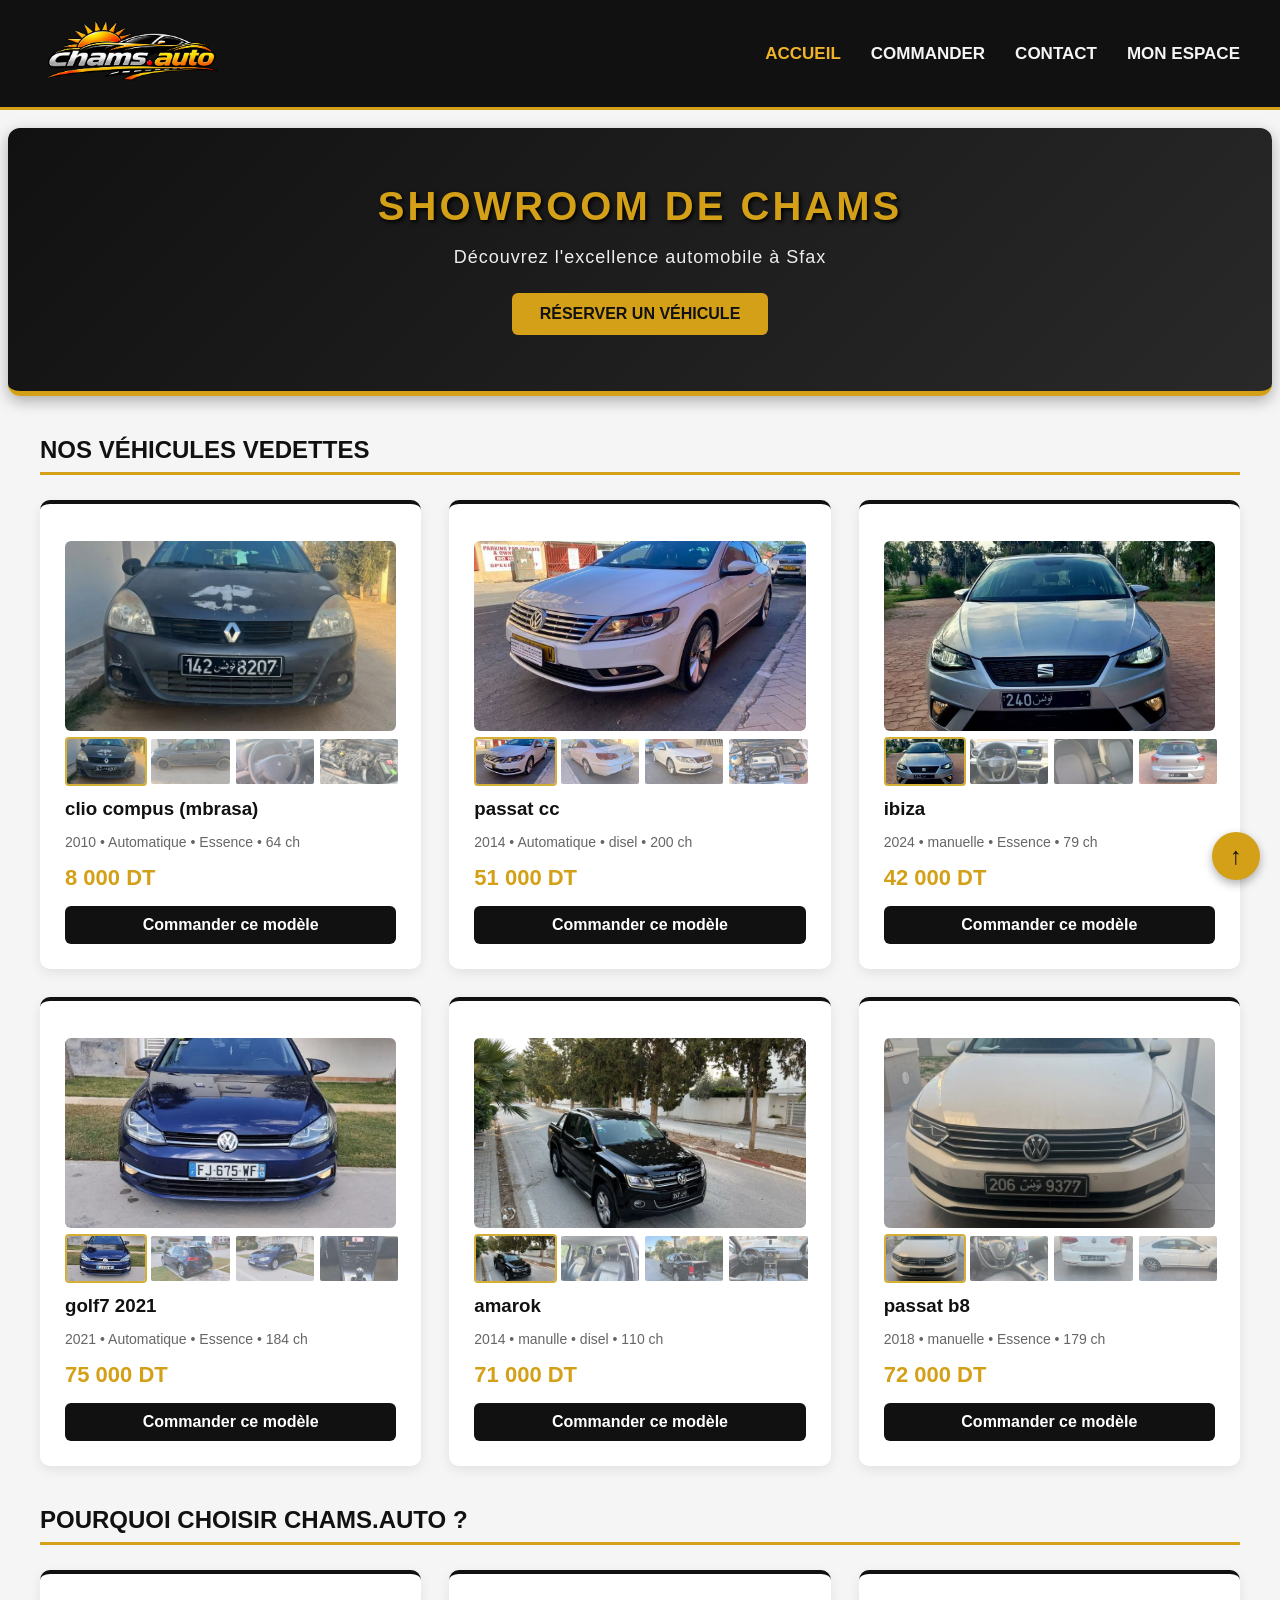
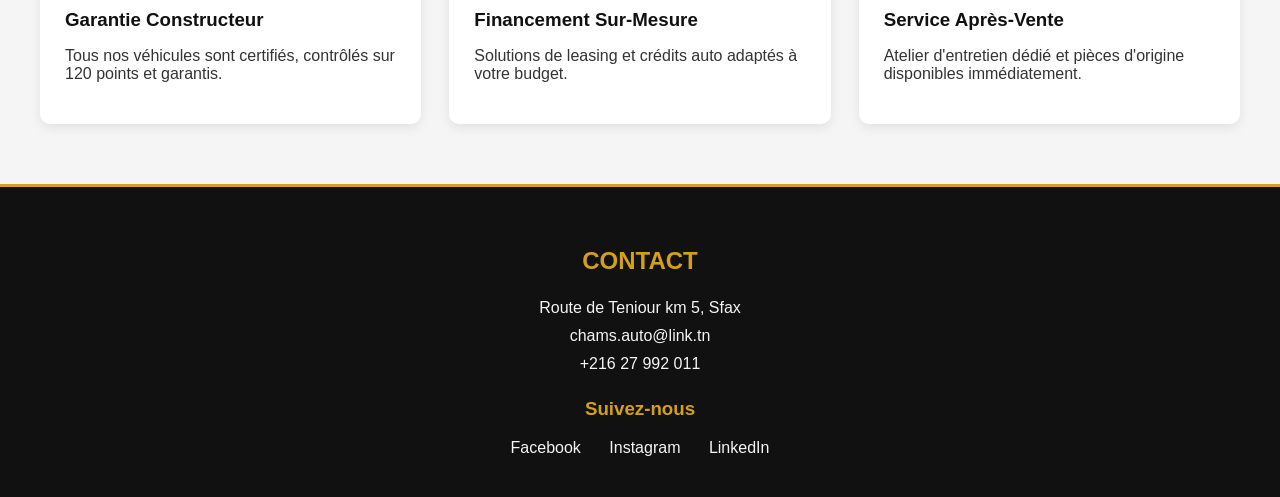
<file: index.html>
<!DOCTYPE html>
<html lang="fr">
<head>
    <meta charset="UTF-8">
    <meta name="viewport" content="width=device-width, initial-scale=1.0">
    <title>SHOWROOM DE CHAMS — Accueil</title>
    <link rel="stylesheet" href="style.css">
    <link rel="icon" href="2e2af3dd-22d3-420d-b3a7-045f84b7f4fe.png">
    <meta name="Author" content="A.chamseddine">
    <script src="commande.js" defer></script>
</head>
<body>
    <a href="#" class="flech" title="Haut de page">↑</a>
    
    <nav id="sommaire">
        <a href="index.html"><img src="img1.png" alt="Logo Chams Auto"></a>
        <ul>
            <li><a href="index.html" class="actif">Accueil</a></li>
            <li><a href="commender.html">Commander</a></li>
            <li><a href="#cont">Contact</a></li>
            <li><a href="inscription.html">Mon espace</a></li>
        </ul>
    </nav>

    <header>
        <h1>SHOWROOM DE CHAMS</h1>
        <p>Découvrez l'excellence automobile à Sfax</p>
        <a href="commender.html" class="btn-or">Réserver un véhicule</a>
    </header>

    <main>
        <section class="section-container">
            <h2>Nos Véhicules Vedettes</h2>
            <div class="grille-voitures">
                <!-- Carte 1-->
                <article class="carte-voiture">
                    
                    
                    <div class="galerie-carte">
                        <img class="photo-grande" src="clio/clio1.jpg" alt="clio(mbrasa)">
                        <div class="miniatures">
                            <img src="clio/clio1.jpg" alt="Vue 1" class="active" onclick="changerPhoto(this)">
                            <img src="clio/clio2.jpg" alt="Vue 2" onclick="changerPhoto(this)">
                            <img src="clio/clio3.jpg" alt="Vue 3" onclick="changerPhoto(this)">
                            <img src="clio/clio4.jpg" alt="Vue 4" onclick="changerPhoto(this)">
                        </div>
                    </div>

                    <h3>clio compus (mbrasa)</h3>
                    <p class="specs">2010 • Automatique • Essence • 64 ch</p>
                    <p class="prix">8 000 DT</p>
                    <a href="commender.html" class="btn-carte">Commander ce modèle</a>
                </article>

                <!-- Carte 2-->
                <article class="carte-voiture">
                    
                    
                    <div class="galerie-carte">
                        <img class="photo-grande" src="passt cc/passt1.jpg" alt="passat cc">
                        <div class="miniatures">
                            <img src="passt cc/passt1.jpg" alt="Vue 1" class="active" onclick="changerPhoto(this)">
                            <img src="passt cc/passt2.jpg" alt="Vue 2" onclick="changerPhoto(this)">
                            <img src="passt cc/passt3.jpg" alt="Vue 3" onclick="changerPhoto(this)">
                            <img src="passt cc/passt4.jpg" alt="Vue 4" onclick="changerPhoto(this)">
                        </div>
                    </div>

                    <h3>passat cc</h3>
                    <p class="specs">2014 • Automatique • disel • 200 ch</p>
                    <p class="prix">51 000 DT</p>
                    <a href="commender.html" class="btn-carte">Commander ce modèle</a>
                </article>

                <!-- Carte 3-->
                <article class="carte-voiture">
                    
                    
                    <div class="galerie-carte">
                        <img class="photo-grande" src="ibaza/ibiza1.webp" alt="ibiza">
                        <div class="miniatures">
                            <img src="ibaza/ibiza1.webp" alt="Vue 1" class="active" onclick="changerPhoto(this)">
                            <img src="ibaza/ibiza2.webp" alt="Vue 2" onclick="changerPhoto(this)">
                            <img src="ibaza/ibiza3.webp" alt="Vue 3" onclick="changerPhoto(this)">
                            <img src="ibaza/ibiza4.webp" alt="Vue 4" onclick="changerPhoto(this)">
                        </div>
                    </div>

                    <h3>ibiza</h3>
                    <p class="specs">2024 • manuelle • Essence • 79 ch</p>
                    <p class="prix">42 000 DT</p>
                    <a href="commender.html" class="btn-carte">Commander ce modèle</a>
                </article>
                <!-- Carte 4-->
                <article class="carte-voiture">
                    
                    
                    <div class="galerie-carte">
                        <img class="photo-grande" src="golf7/golf7.1.webp" alt="golf7">
                        <div class="miniatures">
                            <img src="golf7/golf7.1.webp" alt="Vue 1" class="active" onclick="changerPhoto(this)">
                            <img src="golf7/golf7.2.webp" alt="Vue 2" onclick="changerPhoto(this)">
                            <img src="golf7/golf7.3.webp" alt="Vue 3" onclick="changerPhoto(this)">
                            <img src="golf7/golf7.4.webp" alt="Vue 4" onclick="changerPhoto(this)">
                        </div>
                    </div>

                    <h3>golf7 2021</h3>
                    <p class="specs">2021 • Automatique • Essence • 184 ch</p>
                    <p class="prix">75 000 DT</p>
                    <a href="commender.html" class="btn-carte">Commander ce modèle</a>
                </article>

                <!-- Carte 5-->
                <article class="carte-voiture">
                    
                    
                    <div class="galerie-carte">
                        <img class="photo-grande" src="amarok/amrok1.webp" alt="amrok">
                        <div class="miniatures">
                            <img src="amarok/amrok1.webp" alt="Vue 1" class="active" onclick="changerPhoto(this)">
                            <img src="amarok/amrok2.webp" alt="Vue 2" onclick="changerPhoto(this)">
                            <img src="amarok/amrok3.webp" alt="Vue 3" onclick="changerPhoto(this)">
                            <img src="amarok/amrok4.webp" alt="Vue 4" onclick="changerPhoto(this)">
                        </div>
                    </div>

                    <h3>amarok</h3>
                    <p class="specs">2014 • manulle • disel • 110 ch</p>
                    <p class="prix">71 000 DT</p>
                    <a href="commender.html" class="btn-carte">Commander ce modèle</a>
                </article>

                <!-- Carte 6-->
                <article class="carte-voiture">
                    
                    
                    <div class="galerie-carte">
                        <img class="photo-grande" src="passatb8/b81.jpg" alt="passat b8">
                        <div class="miniatures">
                            <img src="passatb8/b81.jpg" alt="Vue 1" class="active" onclick="changerPhoto(this)">
                            <img src="passatb8/b82.jpg" alt="Vue 2" onclick="changerPhoto(this)">
                            <img src="passatb8/b8.3.jpg" alt="Vue 3" onclick="changerPhoto(this)">
                            <img src="passatb8/b84.jpg" alt="Vue 4" onclick="changerPhoto(this)">
                        </div>
                    </div>

                    <h3>passat b8</h3>
                    <p class="specs">2018 • manuelle • Essence • 179 ch</p>
                    <p class="prix">72 000 DT</p>
                    <a href="commender.html" class="btn-carte">Commander ce modèle</a>
                </article>
                
            </div>
        </section>

        <section class="section-container">
            <h2>Pourquoi choisir Chams.Auto ?</h2>
            <div class="grille-services">
                <div class="service-box">
                    <h3>Garantie Constructeur</h3>
                    <p>Tous nos véhicules sont certifiés, contrôlés sur 120 points et garantis.</p>
                </div>
                <div class="service-box">
                    <h3>Financement Sur-Mesure</h3>
                    <p>Solutions de leasing et crédits auto adaptés à votre budget.</p>
                </div>
                <div class="service-box">
                    <h3>Service Après-Vente</h3>
                    <p>Atelier d'entretien dédié et pièces d'origine disponibles immédiatement.</p>
                </div>
            </div>
        </section>
    </main>

    <footer>
        <h2 id="cont">Contact</h2>
        <section id="contact">
            <ol>
                <li>Route de Teniour km 5, Sfax</li>
                <li><a href="mailto:chams.auto@link.tn">chams.auto@link.tn</a></li>
                <li><a href="tel:+21627992011">+216 27 992 011</a></li>
            </ol>
            <h3>Suivez-nous</h3>
            <div class="reseaux">
                <a href="https://www.facebook.com/chams.auto" target="_blank">Facebook</a>
                <a href="https://www.instagram.com/chams.auto" target="_blank">Instagram</a>
                <a href="https://www.linkedin.com/company/chams.auto" target="_blank">LinkedIn</a>
            </div>
        </section>
    </footer>

    
</body>
</html>
</file>
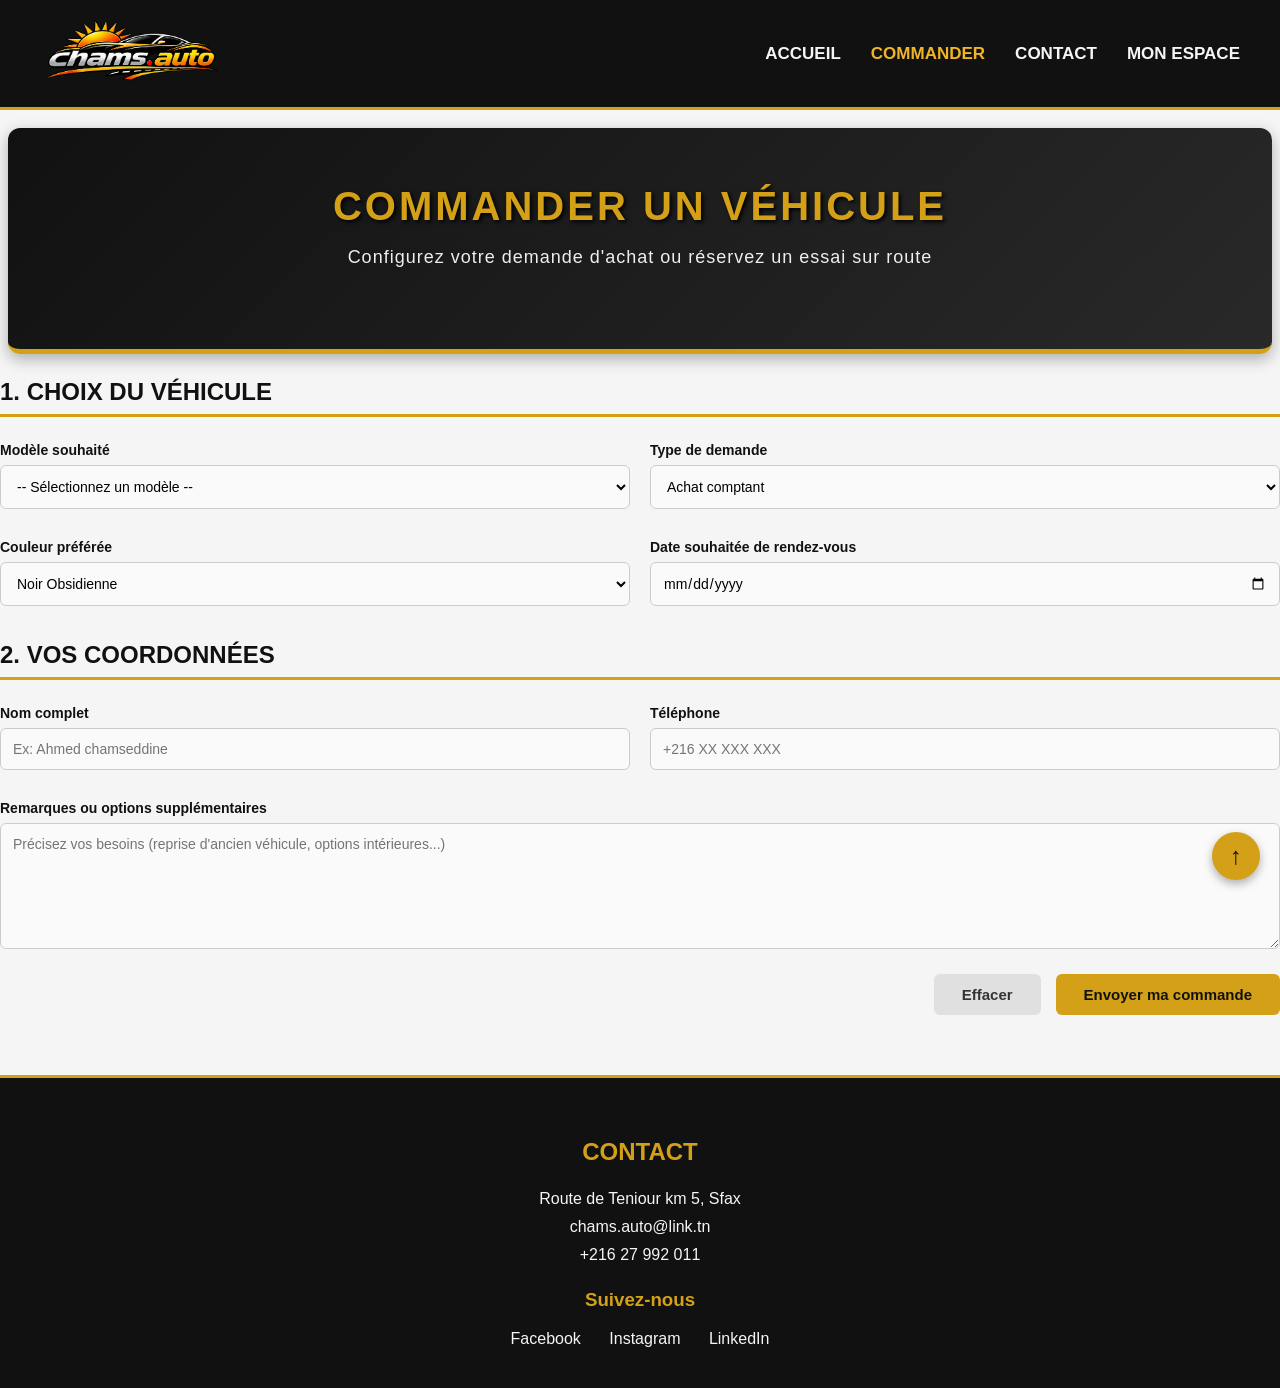
<file: commender.html>
<!DOCTYPE html>
<html lang="fr">
<head>
    <meta charset="UTF-8">
    <meta name="viewport" content="width=device-width, initial-scale=1.0">
    <title>Commander un véhicule — SHOWROOM DE CHAMS</title>
    <link rel="stylesheet" href="style.css">
    <link rel="icon" href="2e2af3dd-22d3-420d-b3a7-045f84b7f4fe.png">
    <meta name="Author" content="A.chamseddine">
    <meta name="description" content="Commandez ou réservez un essai chez Showroom de Chams">
    <script src="commande.js" defer></script>
</head>
<body>
    <a href="#" class="flech" title="Haut de page">↑</a>
    
    <nav id="sommaire">
        <a href="index.html"><img src="img1.png" alt="Logo Chams Auto"></a>
        <ul>
            <li><a href="index.html">Accueil</a></li>
            <li><a href="commender.html" class="actif">Commander</a></li>
            <li><a href="#cont">Contact</a></li>
            <li><a href="inscription.html">Mon espace</a></li>
        </ul>
    </nav>

    <header>
        <h1>COMMANDER UN VÉHICULE</h1>
        <p>Configurez votre demande d'achat ou réservez un essai sur route</p>
    </header>

    <main>
        <form id="commande-form" onsubmit="validerCommande(event) ">
            <h2>1. Choix du véhicule</h2>
            <div class="ligne">
                <div class="champ">
                    <label for="modele">Modèle souhaité </label>
                    <select id="modele" name="modele" required>
                        <option value="">-- Sélectionnez un modèle --</option>
                        <option value="clio">clio compus (8 000 DT)</option>
                        <option value="passt cc">passat cc (51 000 DT)</option>
                        <option value="ibiza">ibiza(42 000 DT)</option>
                        <option value="golf7">golf7(75 000 DT)</option>
                        <option value="amrok">amrok(71 000 DT)</option>
                        <option value="passat b8">passat b8(72 000 DT)</option>
                        <option value="autre">Autre modèle sur commande</option>
                    </select>
                </div>

                <div class="champ">
                    <label for="type_demande">Type de demande </label>
                    <select id="type_demande" name="type_demande" required>
                        <option value="achat">Achat comptant</option>
                        <option value="leasing">Financement / Leasing</option>
                        <option value="essai">Réserver un essai gratuit</option>
                    </select>
                </div>
            </div>

            <div class="ligne">
                <div class="champ">
                    <label for="couleur">Couleur préférée</label>
                    <select id="couleur" name="couleur">
                        <option value="noir">Noir Obsidienne</option>
                        <option value="blanc">Blanc Polaire</option>
                        <option value="gris">Gris Sélénite</option>
                        <option value="or">Or / Champagne</option>
                    </select>
                </div>

                <div class="champ">
                    <label for="date_rdv">Date souhaitée de rendez-vous</label>
                    <input type="date" id="date_rdv" name="date_rdv">
                </div>
            </div>

            <h2>2. Vos coordonnées</h2>
            <div class="ligne">
                <div class="champ">
                    <label for="nom_complet">Nom complet </label>
                    <input type="text" id="nom_complet" name="nom_complet" placeholder="Ex: Ahmed chamseddine" required>
                </div>

                <div class="champ">
                    <label for="telephone_commande">Téléphone </label>
                    <input type="tel" id="telephone_commande" name="telephone_commande" placeholder="+216 XX XXX XXX" required>
                </div>
            </div>

            <div class="champ">
                <label for="remarques">Remarques ou options supplémentaires</label>
                <textarea id="remarques" name="remarques" placeholder="Précisez vos besoins (reprise d'ancien véhicule, options intérieures...)"></textarea>
            </div>

            <div class="boutons">
                <input type="reset" id="btn-reset-commande" name="reset_commande" value="Effacer" class="reset">
                <input type="submit" id="btn-submit-commande" name="submit_commande" value="Envoyer ma commande" class="submit">
            </div>
        </form>
    </main>

    <footer>
        <h2 id="cont">Contact</h2>
        <section id="contact">
            <ol>
                <li>Route de Teniour km 5, Sfax</li>
                <li><a href="mailto:chams.auto@link.tn">chams.auto@link.tn</a></li>
                <li><a href="tel:+21627992011">+216 27 992 011</a></li>
            </ol>
            <h3>Suivez-nous</h3>
            <div class="reseaux">
                <a href="https://www.facebook.com/chams.auto" target="_blank">Facebook</a>
                <a href="https://www.instagram.com/chams.auto" target="_blank">Instagram</a>
                <a href="https://www.linkedin.com/company/chams.auto" target="_blank">LinkedIn</a>
            </div>
        </section>
    </footer>
</body>
</html>
</file>
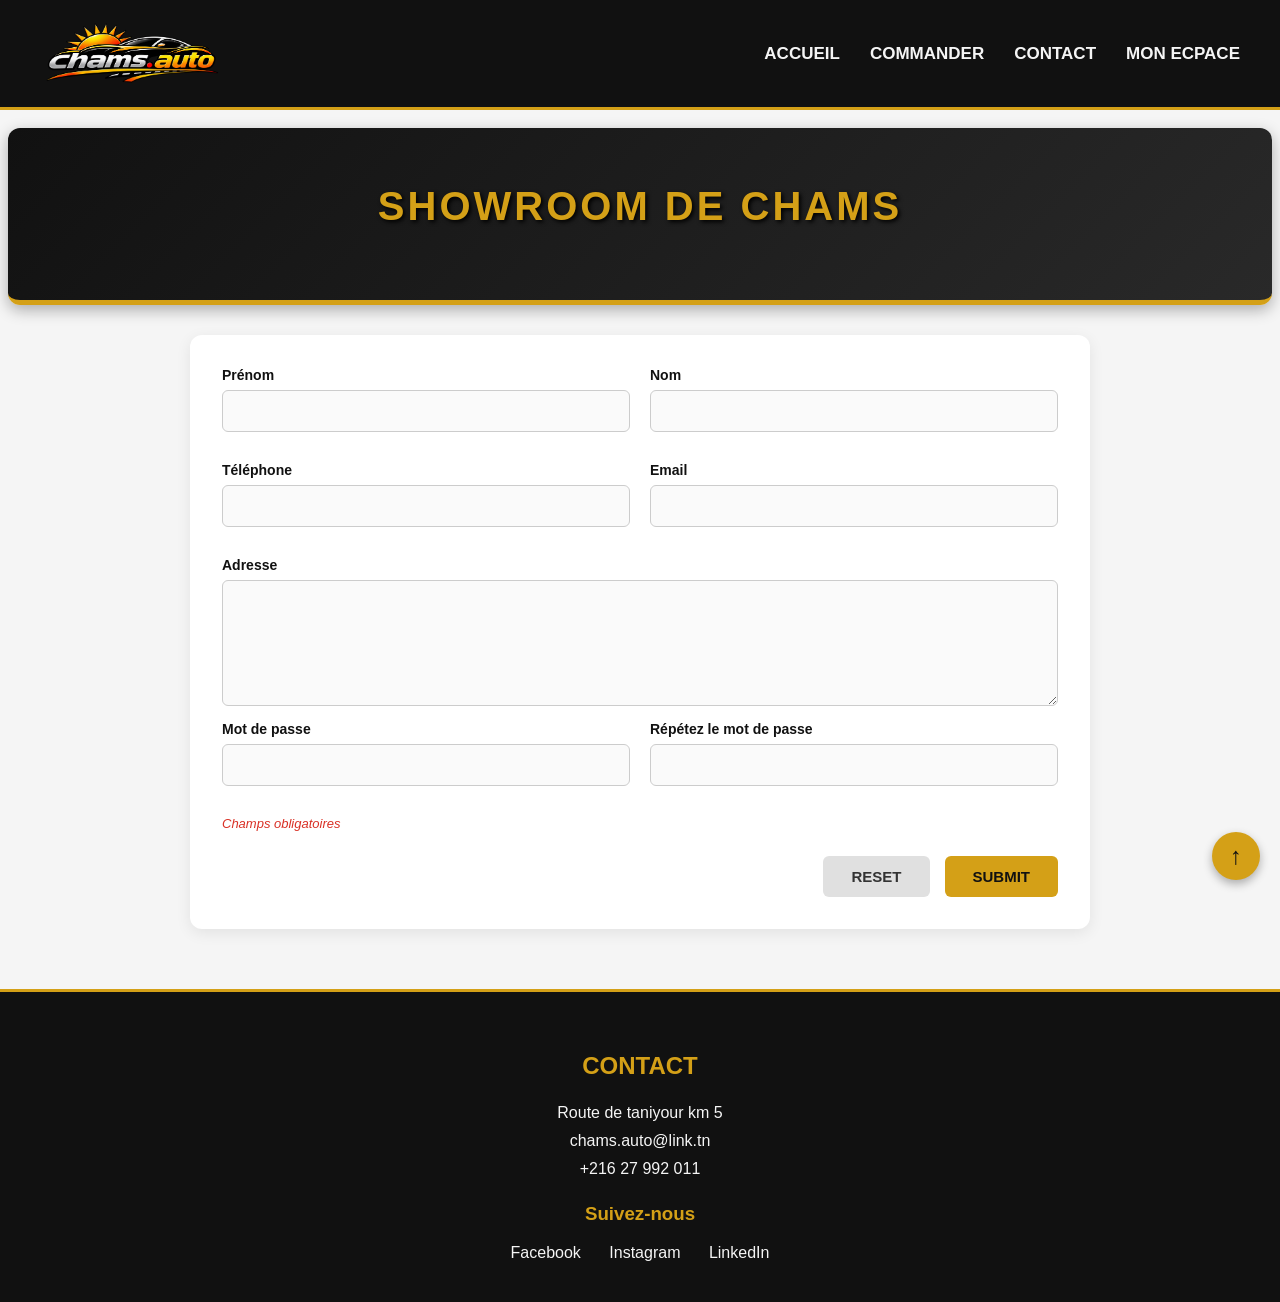
<file: inscription.html>
<!DOCTYPE html>
<html lang="fr">
<head>
    <meta charset="UTF-8">
    <meta name="viewport" content="width=device-width, initial-scale=1.0">
    <title>inscriver vous —SHOWROOM DE CHAMS</title>
    <link rel="stylesheet" href="style.css">
    <link rel="icon" href="2e2af3dd-22d3-420d-b3a7-045f84b7f4fe.png">
    <meta name="Author" content="A.chamseddine">
    <script src="commande.js" defer></script>
</head>
<body>
    <a href="#" class="flech" title="Haut de page">↑</a>
    <header>
        <h1>SHOWROOM DE CHAMS</h1>
    </header>
    <nav id="sommaire">
        <img src="img1.png" alt="l'image de showroom">
        <ul>
            <li><a href="index.html">Accueil</a></li>
            <li><a href="commender.html">commander</a></li>
            <li><a href="#cont">contact</a></li>
            <li><a href="inscription.html">mon ecpace</a></li>
        </ul>
    </nav>
    
    <form id="inscription" onsubmit="validerInscription(event)">
        <div class="ligne">
            <div class="champ">
                <label for="prenom">Prénom </label>
                <input type="text" id="prenom" name="prenom" required>
            </div>

            <div class="champ">
                <label for="nom">Nom </label>
                <input type="text" id="nom" name="nom" required>
            </div>
        </div>

        <div class="ligne">
            <div class="champ">
                <label for="telephone">Téléphone</label>
                <input type="tel" id="telephone" name="telephone" pattern="[2459][0-9]{7}"
                title="8 chiffres (2, 4, 5 ou 9 en tête)">
            </div>

            <div class="champ">
                <label for="email">Email </label>
                <input type="email" id="email" name="email" minlength="8" required>
            </div>
        </div>

        <div class="champ">
            <label for="adresse">Adresse </label>
            <textarea id="adresse" name="adresse" required></textarea>
        </div>

        <div class="ligne">
            <div class="champ">
                <label for="mdp">Mot de passe </label>
                <input type="password" id="mdp" name="mdp" required>
            </div>

            <div class="champ">
                <label for="mdp_confirm">Répétez le mot de passe </label>
                <input type="password" id="mdp_confirm" name="mdp_confirm" required>
            </div>
        </div>

        <p class="obligatoire"> Champs obligatoires</p>

        <div class="boutons">
            <input type="reset" id="btn-reset" name="reset" value="RESET" class="reset">
            <input type="submit" id="btn-submit" name="submit" value="SUBMIT" class="submit">
        </div>
    </form>

    <footer>
        <h2 id="cont">contact</h2>
        <section id="contact">
            <ol>
                <li>Route de taniyour km 5</li>
                <li><a href="mailto:chams.auto@link.tn">chams.auto@link.tn</a></li>
                <li><a href="tel:+216 27 992 011">+216 27 992 011</a></li>
            </ol>
            <h3>Suivez-nous</h3>
            <a href="https://www.facebook.com/chams.auto" target="_blank">Facebook</a>
            <a href="https://www.instagram.com/chams.auto" target="_blank">Instagram</a>
            <a href="https://www.linkedin.com/company/chams.auto" target="_blank">LinkedIn</a>
        </section>
    </footer>
</body>
</html>
</file>
<file: style.css>
:root {
    --noir: #111111;
    --or: #D4A017;
    --or-clair: #F0B429;
    --blanc: #F5F5F5;
    --gris: #292929;
    --gris-texte: #333333;
    --police-titre: "Roboto", Arial, sans-serif;
}

html {
    scroll-behavior: smooth;
}

body {
    background-color: var(--blanc);
    color: var(--gris-texte);
    font-family: Arial, sans-serif;
    margin: 0;
    padding-top: 110px;
}

/* flech */
.flech {
    position: fixed;
    bottom: 20px;
    right: 20px;
    background-color: var(--or);
    color: var(--noir);
    width: 48px;
    height: 48px;
    line-height: 48px;
    text-align: center;
    border-radius: 50%;
    text-decoration: none;
    font-size: 24px;
    font-weight: bold;
    box-shadow: 0 4px 10px rgba(0,0,0,0.3);
    transition: 0.3s;
    z-index: 999;
}

.flech:hover {
    background-color: var(--noir);
    color: var(--or);
}

/* Nav */
#sommaire {
    position: fixed;
    top: 0;
    left: 0;
    width: 100%;
    height: 110px;
    display: flex;
    justify-content: space-between;
    align-items: center;
    background-color: var(--noir);
    border-bottom: 3px solid var(--or);
    padding: 0 40px;
    box-sizing: border-box;
    z-index: 1000;
}

#sommaire img {
    width: 190px;
    height: 90px;
    object-fit: contain;
}

#sommaire ul {
    display: flex;
    align-items: center;
    gap: 30px;
    list-style: none;
    margin: 0;
    padding: 0;
}

#sommaire a {
    text-decoration: none;
    font-size: 17px;
    font-weight: bold;
    color: var(--blanc);
    text-transform: uppercase;
    transition: color 0.3s;
}

#sommaire a:hover,
#sommaire a.actif {
    color: var(--or-clair);
}

/* Header */
header {
    background: linear-gradient(135deg, #111111, #292929);
    color: white;
    text-align: center;
    padding: 60px 20px;
    margin: 20px auto;
    max-width: 1200px;
    border-radius: 12px;
    border-bottom: 5px solid var(--or);
    box-shadow: 0 5px 15px rgba(0,0,0,0.3);
}

header h1 {
    color: var(--or);
    font-size: 2.5rem;
    text-transform: uppercase;
    letter-spacing: 3px;
    margin: 0 0 15px 0;
    text-shadow: 2px 2px 4px black;
}

header p {
    color: #eeeeee;
    font-size: 18px;
    letter-spacing: 1px;
    margin-bottom: 25px;
}

.btn-or {
    display: inline-block;
    background-color: var(--or);
    color: var(--noir);
    padding: 12px 28px;
    border-radius: 6px;
    text-decoration: none;
    font-weight: bold;
    text-transform: uppercase;
    transition: 0.3s;
}

.btn-or:hover {
    background-color: var(--or-clair);
    transform: translateY(-2px);
}

/* Sections  et carte */
.section-container {
    max-width: 1200px;
    margin: 40px auto;
    padding: 0 20px;
}

h2 {
    color: var(--noir);
    border-bottom: 3px solid var(--or);
    padding-bottom: 8px;
    margin-bottom: 25px;
    text-transform: uppercase;
    font-size: 1.5rem;
}

.grille-voitures,
.grille-services {
    display: grid;
    grid-template-columns: repeat(auto-fit, minmax(300px, 1fr));
    gap: 25px;
}

.carte-voiture,
.service-box {
    background: white;
    border-radius: 10px;
    padding: 25px;
    box-shadow: 0 4px 12px rgba(0,0,0,0.08);
    border-top: 4px solid var(--noir);
    transition: transform 0.3s, border-color 0.3s;
    position: relative;
}

.carte-voiture:hover {
    transform: translateY(-5px);
    border-top-color: var(--or);
}

.badge {
    display: inline-block;
    background-color: var(--noir);
    color: var(--or);
    font-size: 12px;
    font-weight: bold;
    padding: 4px 10px;
    border-radius: 4px;
    margin-bottom: 10px;
    text-transform: uppercase;
}

.carte-voiture h3,
.service-box h3 {
    margin: 10px 0;
    color: var(--noir);
}

.specs {
    color: #666;
    font-size: 14px;
}

.prix {
    font-size: 22px;
    font-weight: bold;
    color: var(--or);
    margin: 15px 0;
}

.btn-carte {
    display: block;
    text-align: center;
    background-color: var(--noir);
    color: white;
    padding: 10px;
    border-radius: 6px;
    text-decoration: none;
    font-weight: bold;
    transition: 0.3s;
}

.btn-carte:hover {
    background-color: var(--or);
    color: var(--noir);
}

/* Formulaires  */
#inscription {
    background-color: white;
    padding: 35px;
    border-radius: 12px;
    box-shadow: 0 4px 15px rgba(0,0,0,0.08);
    margin: 30px auto;
    max-width: 900px;
    width: 90%;
    box-sizing: border-box;
}

.ligne {
    display: flex;
    gap: 20px;
    margin-bottom: 15px;
}

.champ {
    flex: 1;
    display: flex;
    flex-direction: column;
    margin-bottom: 15px;
}

.champ label {
    color: var(--noir);
    font-weight: bold;
    font-size: 14px;
    margin-bottom: 7px;
}

.champ span {
    color: #d93025;
    font-weight: bold;
}

.champ input,
.champ textarea,
.champ select {
    padding: 12px;
    border: 1px solid #ccc;
    border-radius: 6px;
    font-size: 14px;
    background-color: #fafafa;
    font-family: inherit;
}

.champ textarea {
    height: 100px;
    resize: vertical;
}

.champ input:focus,
.champ textarea:focus,
.champ select:focus {
    outline: none;
    border-color: var(--or);
    background-color: white;
    box-shadow: 0 0 6px rgba(212, 160, 23, 0.4);
}

.obligatoire {
    color: #d93025;
    font-style: italic;
    font-size: 13px;
}

.boutons {
    display: flex;
    justify-content: flex-end;
    gap: 15px;
    margin-top: 25px;
}

.boutons input {
    padding: 12px 28px;
    border: none;
    border-radius: 6px;
    font-size: 15px;
    font-weight: bold;
    cursor: pointer;
    transition: 0.3s;
}

.reset {
    background-color: #e0e0e0;
    color: #333;
}

.reset:hover {
    background-color: #cccccc;
}

.submit {
    background-color: var(--or);
    color: var(--noir);
}

.submit:hover {
    background-color: var(--noir);
    color: var(--or);
}

/* Footer */
footer {
    background-color: var(--noir);
    color: var(--blanc);
    padding: 40px 20px;
    text-align: center;
    margin-top: 60px;
    border-top: 3px solid var(--or);
}

footer h2 {
    color: var(--or);
    border-bottom: none;
    margin-bottom: 10px;
}

footer h3 {
    color: var(--or);
    margin-top: 25px;
}

#contact ol {
    list-style: none;
    padding: 0;
}

#contact ol li {
    margin: 10px 0;
}

footer a {
    color: var(--blanc);
    text-decoration: none;
    margin: 0 12px;
    transition: color 0.3s;
}

footer a:hover {
    color: var(--or-clair);
}

/* tel et oerdinteur tablette */
@media (min-width: 768px) {
    body {
        padding-top: 6.5rem;
    }

    #sommaire {
        flex-wrap: nowrap;
        padding: 0.5rem 1.5rem;
    }

    .menu-toggle {
        display: none; /
    }

    #sommaire ul {
        display: flex;
        flex-direction: row;
        width: auto;
        gap: 1.25rem;
        margin: 0;
        padding: 0;
        border-top: none;
    }

    #sommaire img {
        width: 10rem;
    }

    header {
        margin: 1.5rem;
        padding: 3.5rem 2rem;
    }

    .section-container {
        padding-inline: 1.5rem;
    }

    .grille-voitures,
    .grille-services {
        grid-template-columns: repeat(2, 1fr); 
        gap: 1.5rem;
    }

    #inscription {
        padding: 2rem;
    }

    .ligne {
        flex-direction: row;
        gap: 1.25rem;
    }

    .boutons {
        flex-direction: row;
        justify-content: flex-end;
    }

    .boutons input {
        width: auto;
    }
}


@media (min-width: 1200px) {
    #sommaire {
        padding: 0.5rem 2.5rem;
    }

    #sommaire img {
        width: 11.5rem;
    }

    #sommaire ul {
        gap: 1.875rem;
    }

    header {
        max-width: 75rem; 
        margin: 1.5rem auto;
    }

    .section-container {
        max-width: 75rem; 
        padding-inline: 2rem;
    }

    .grille-voitures,
    .grille-services {
        grid-template-columns: repeat(3, 1fr); 
        gap: 1.75rem;
    }
}

/*l'image de voture */
.galerie-carte {
    margin: 12px 0;
}

.galerie-carte .photo-grande {
    width: 100%;
    height: 190px;
    object-fit: cover;
    border-radius: 6px;
    display: block;
}

.galerie-carte .miniatures {
    display: grid;
    grid-template-columns: repeat(4, 1fr);
    gap: 6px;
    margin-top: 6px;
}

.galerie-carte .miniatures img {
    width: 100%;
    height: 45px;
    object-fit: cover;
    border-radius: 4px;
    cursor: pointer;
    opacity: 0.65;
    border: 2px solid transparent;
    transition: all 0.2s ease;
}

.galerie-carte .miniatures img:hover,
.galerie-carte .miniatures img.active {
    opacity: 1;
    border-color: #d4af37; 
}
</file>
